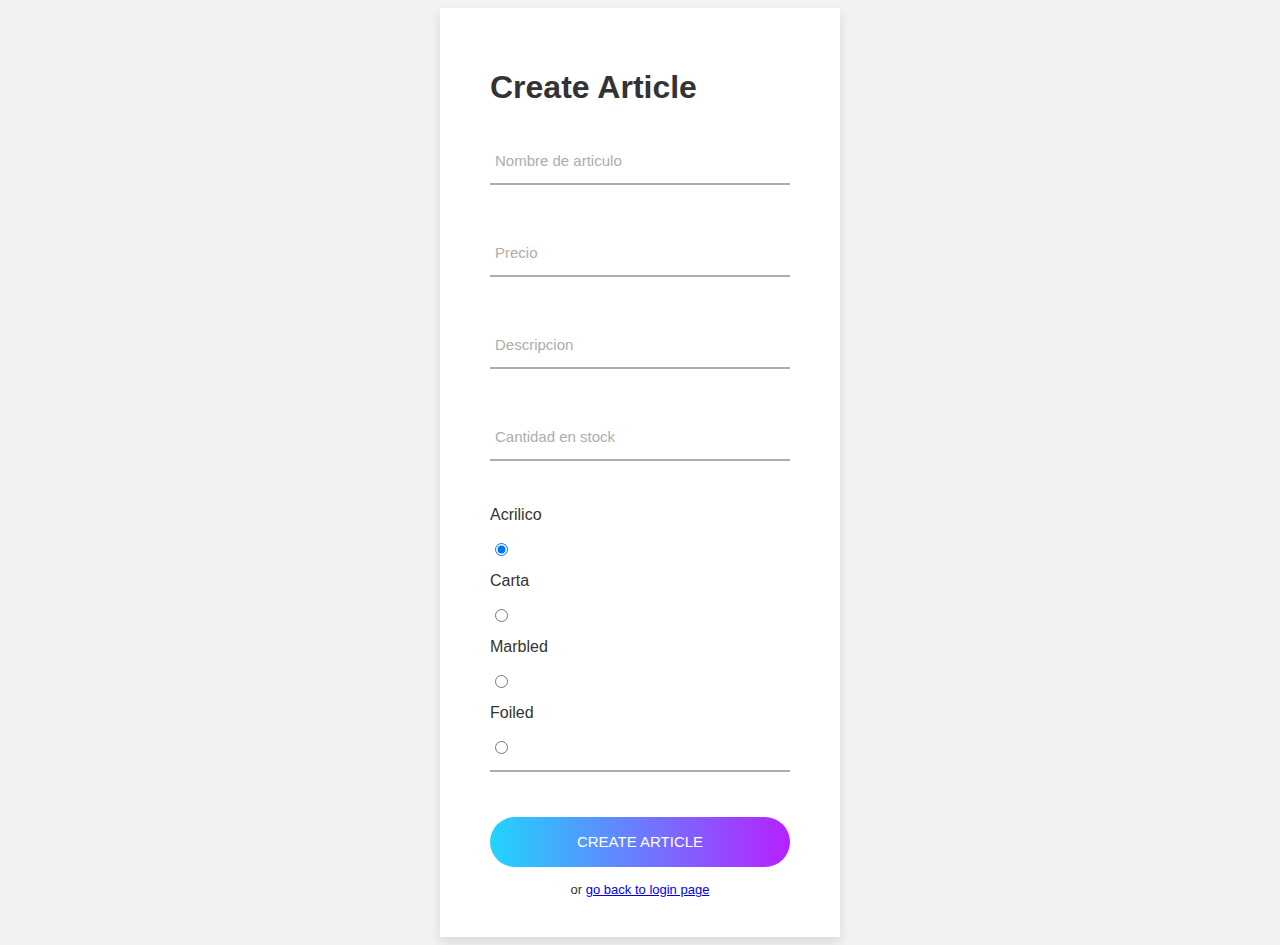
<file: public/articulos.html>
<!DOCTYPE html>
<html>
<head>
  <title>Admin Page</title>
  <meta charset="utf-8">
  <link rel="stylesheet" type="text/css" href="css/login.css">
</head>
<body>
  <section id="container-form">
    <div id="form">
      <h1>Create Article</h1>
      <div class="input_wrap">
        <input id="nombre" type="text" name="nombre" placeholder="Nombre de articulo">
      </div>
      <div class="input_wrap">
        <input id="precio" type="text" name="precio" placeholder="Precio">
      </div>
      <div class="input_wrap">
        <input id="descripcion" type="text" name="descripcion" placeholder="Descripcion">
      </div>
      <div class="input_wrap">
        <input id="stock" type="text" name="stock" placeholder="Cantidad en stock">
      </div>
      <div class="input_wrap">
        <label for="acrilico">Acrilico</label>
        <input checked type="radio" Name="tipo" id="acrilico" Value="acrilico">
        <label for="carta">Carta</label>
        <input type="radio" Name="tipo" id="carta" Value="carta">
        <label for="marbled">Marbled</label>
        <input type="radio" Name="tipo" id="marbled" Value="marbled">
        <label for="foiled">Foiled</label>
        <input type="radio" Name="tipo" id="foiled" Value="foiled">
      </div>
      <button id="createArticleButton">Create article</button>
      <div id="signup_option">or <a href="login.html">go back to login page</a></div>
    </div>
  </section>
  <script type="text/javascript" src="js/lib/jquery.js" ></script>
  <script type="text/javascript" src="ajax_handlers/js.js"></script>
  <script type="text/javascript" src="ajax_handlers\articulo.js"></script>
</body>
</html>
</file>
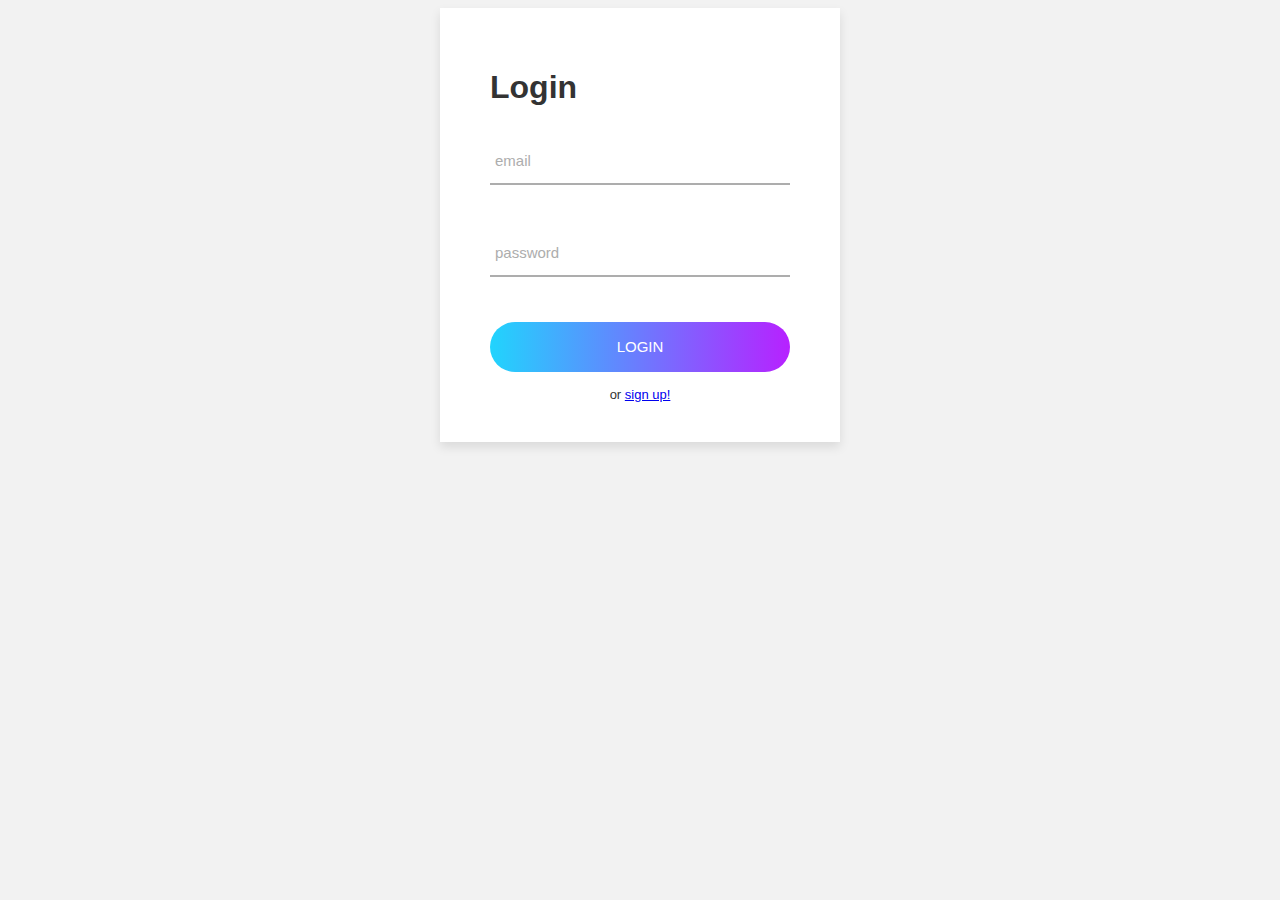
<file: public/login.html>
<!DOCTYPE html>
<html>
    <head>
        <title>EXFINAL</title>
        <meta charset="utf-8">
        <link rel="stylesheet" type="text/css" href="css/login.css">
    </head>
    <body>
        <section id="container-form">
            <div id="form">
                <h1>Login</h1>
                <div class="input_wrap">
                    <input id="email" type="text" name="email" placeholder="email">
                </div>
                <div class="input_wrap">
                    <input id="password" type="password" name="password" placeholder="password">
                </div>
                <button id="login_button">Login</button>
                <div id="signup_option">or <a href="signup.html">sign up!</a></div>
            </div>
        </section>
        <script src="js/lib/jquery.js" type="text/javascript"></script>
        <script src="ajax_handlers/index.js" type="text/javascript"></script>
        <script src="ajax_handlers/js.js" type="text/javascript" ></script>
    </body>
</html>
</file>
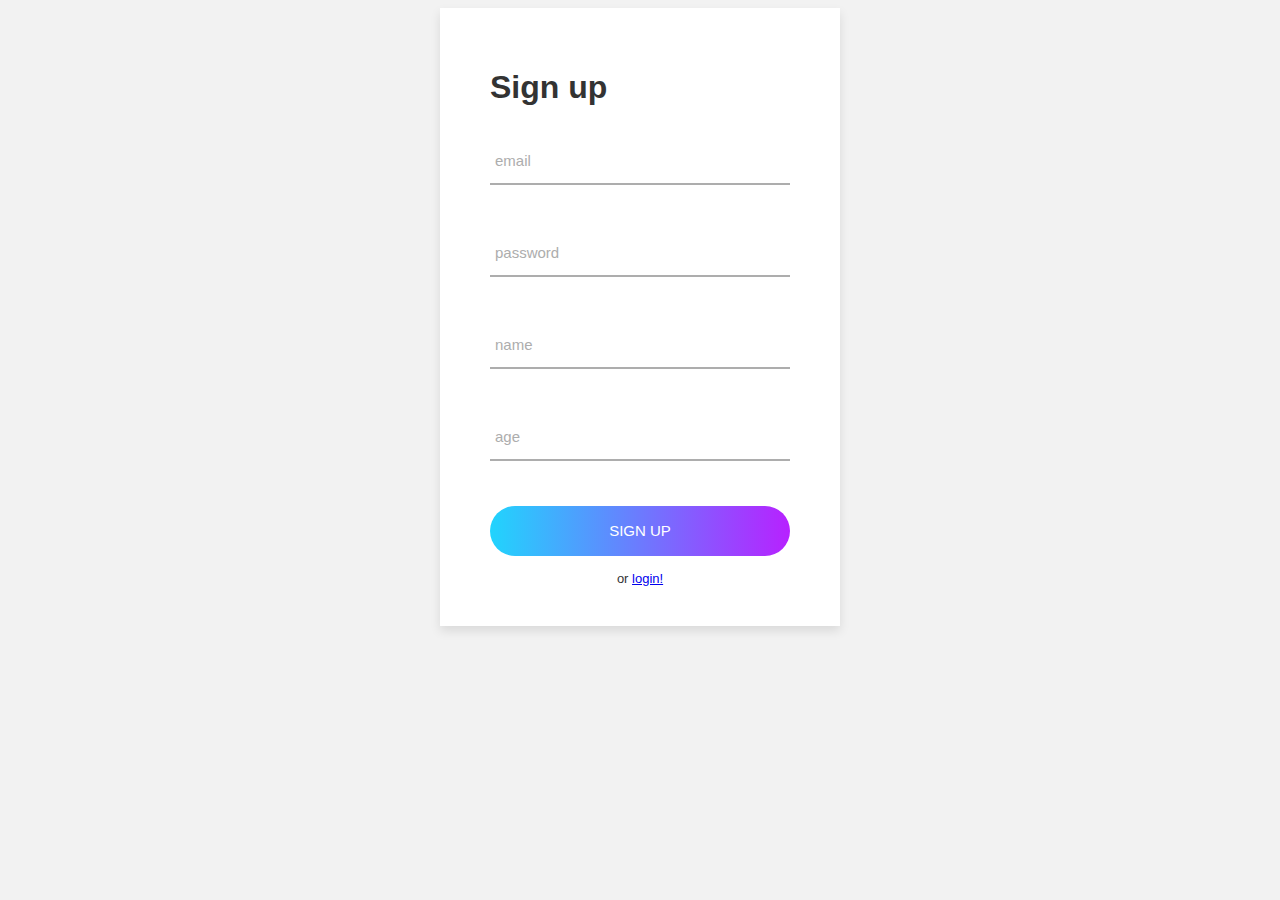
<file: public/signup.html>
<!DOCTYPE html>
<html>
<head>
  <title>EXFINAL</title>
  <meta charset="utf-8">
  <link rel="stylesheet" type="text/css" href="css/login.css">
</head>
<body>
  <section id="container-form">
    <div id="form">
      <h1>Sign up</h1>
      <div class="input_wrap">
        <input id="email" type="text" name="email" placeholder="email">
      </div>
      <div class="input_wrap">
        <input id="password" type="password" name="password" placeholder="password">
      </div>
      <div class="input_wrap">
        <input id="name" type="text" name="name" placeholder="name">
      </div>
      <div class="input_wrap">
        <input id="age" type="number" name="age" placeholder="age">
      </div>
      <button id="signup_button">Sign up</button>
      <div id="signup_option">or <a href="login.html">login!</a></div>
    </div>
  </section>
  <script type="text/javascript" src="js/lib/jquery.js" ></script>
  <script type="text/javascript" src="ajax_handlers/js.js"></script>
  <script type="text/javascript" src="ajax_handlers\signuoadmin.js"></script>
</body>
</html>
</file>
<file: public/css/login.css>
* {
  box-sizing: border-box;
}

body {
  font-family: 'Roboto', sans-serif;
  background: #f2f2f2;
  color: #333333;
}

div {
  display: block;
}

#container-home {
  width: 800px;
  min-height: 300px;
  background: #ffffff;
  margin: auto;
  padding: 40px 50px;
}

#container-form {
  width: 400px;
  background: #ffffff;
  margin: auto;
  border-radius: 2  px;
  padding: 40px 50px;
  box-shadow: 0 5px 10px 0px rgba(0, 0, 0, 0.1);
}

.input_wrap {
  padding: 10px 0 0 0;
  margin-bottom: 35px;
  border-bottom: 2px solid #adadad;
}

.input_wrap_sel {
    border-bottom: 2px solid #333333;
}

input::placeholder {
  color: #adadad;
}

input:focus::placeholder {
  color: transparent;
}

input {
  height: 45px;
  background: transparent;
  display: block;
  /*padding: 0 5px 0 45px;*/
  padding: 0 5px;
  color: #555555;
  font-size: 15px;
  outline: none;
  border: none;
  overflow: visible;
}

#container-button {
  width: 300px;
}

button {
  font-size: 15px;
  color: #ffffff;
  text-transform: uppercase;
  justify-content: center;
  width: 100%;
  height: 50px;
  margin: 10px 0;
  background: #a64bf4;
  background: -webkit-linear-gradient(left, #21d4fd, #b721ff);;
  border: none;
  border-radius: 25px;
}


#signup_option {
  font-size: 13px;
  text-align: center;
  margin: 5px 0 0 0;
}

#container-logout {
  float: right;
}
</file>
